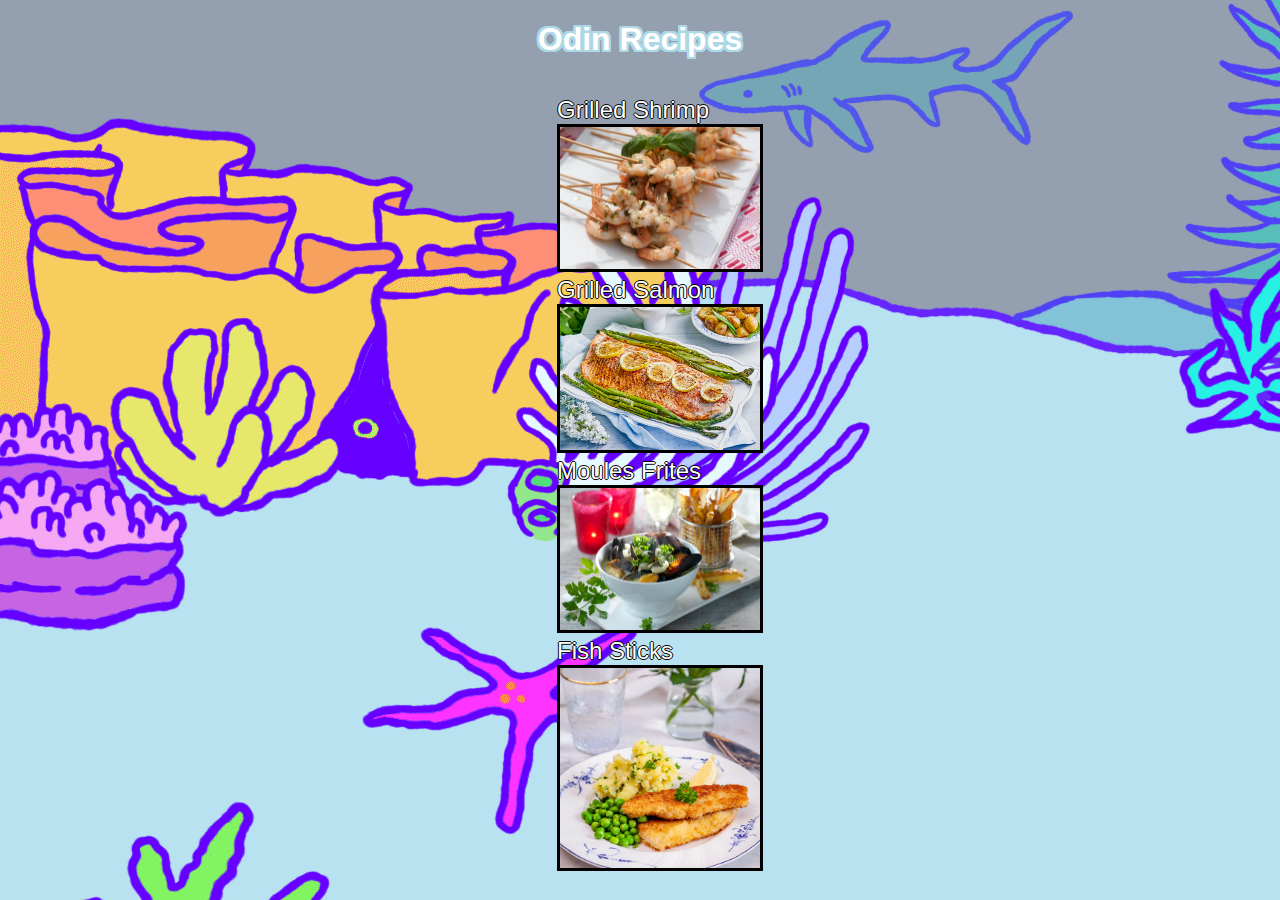
<file: index.html>
<!DOCTYPE html>
<html lang="en">
	<head>
		<meta charset="UTF-8" />
		<meta http-equiv="X-UA-Compatible" content="IE=edge" />
		<meta name="viewport" content="width=device-width, initial-scale=1.0" />
		<title>Recipes of the sea</title>
		<link rel="stylesheet" href="style.css" />
	</head>
	<body>
		<h1>Odin Recipes</h1>
		<div class="recipes">
			<ul>
				<li><a href="recipes/grilled-shrimp.html"> Grilled Shrimp</a></li>
				<img
					class="menu-img"
					src="images/shrimp.jpg"
					alt="Grilled shrimp image"
				/>
				<li><a href="recipes/grilled-salmon.html"> Grilled Salmon</a></li>
				<img
					class="menu-img"
					src="images/salmon.jpg"
					alt="Grilled salmon image"
				/>
				<li><a href="recipes/moules-frites.html"> Moules Frites</a></li>
				<img
					class="menu-img"
					src="images/moules-frites.jpg"
					alt="Moules frites image"
				/>
				<li><a href="recipes/fish-sticks.html">Fish Sticks</a></li>
				<img
					class="menu-img"
					src="images/fish-sticks.jpg"
					alt="Fish sticks image"
				/>
			</ul>
		</div>
	</body>
</html>
</file>
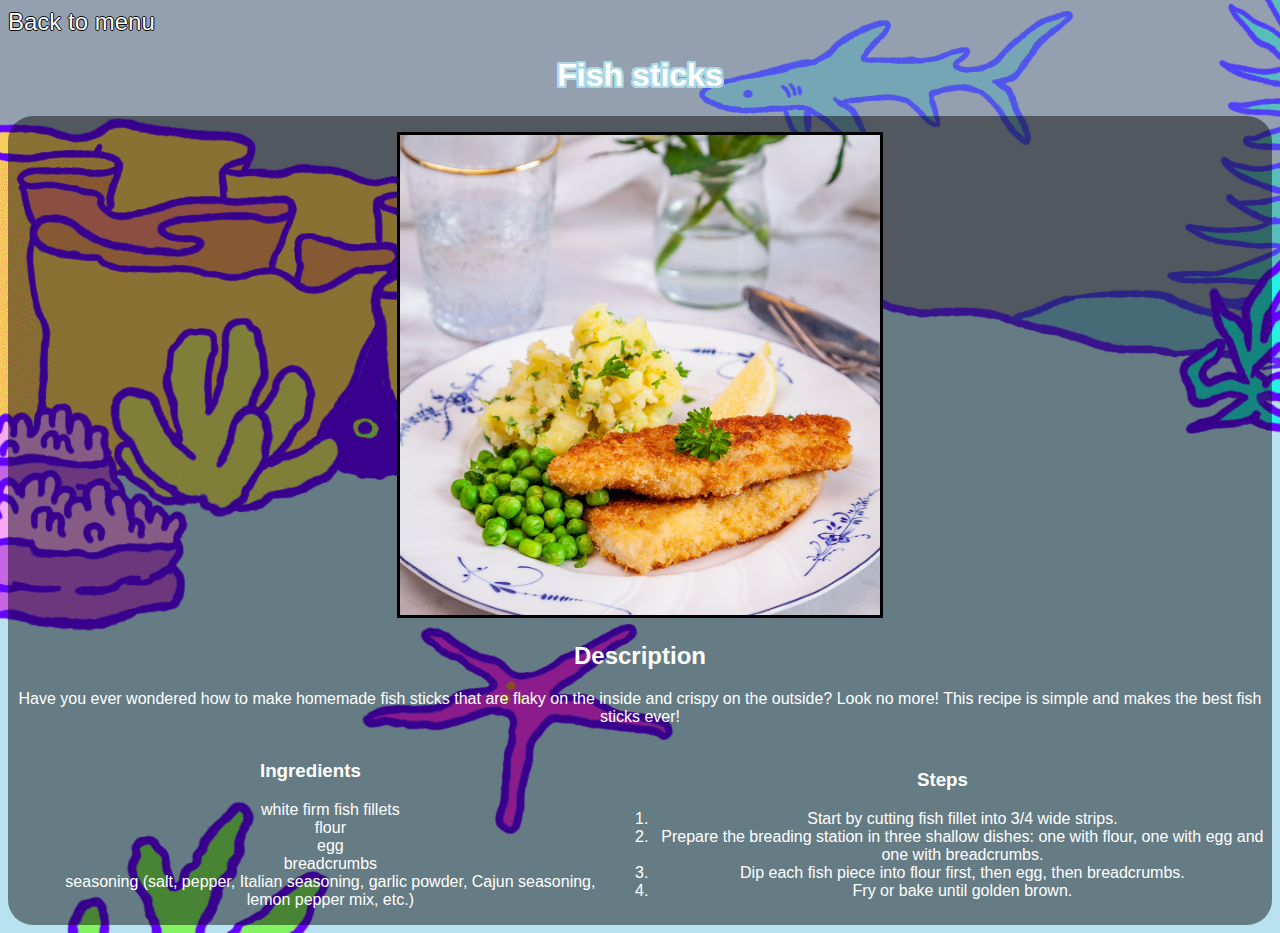
<file: recipes/fish-sticks.html>
<!DOCTYPE html>
<html lang="en">
	<head>
		<meta charset="UTF-8" />
		<meta http-equiv="X-UA-Compatible" content="IE=edge" />
		<meta name="viewport" content="width=device-width, initial-scale=1.0" />
		<title>Document</title>
		<link rel="stylesheet" href="../style.css" />
	</head>
	<body>
		<a href="../index.html">Back to menu</a>
		<h1>Fish sticks</h1>
		<div class="recipe-container">
			<img
				class="recipe-img"
				src="../images/fish-sticks.jpg"
				alt="Fish stick image"
			/>
			<h2>Description</h2>
			<p>
				Have you ever wondered how to make homemade fish sticks that are flaky
				on the inside and crispy on the outside? Look no more! This recipe is
				simple and makes the best fish sticks ever!
			</p>
			<div class="info-container">
				<div class="ingredients-box">
					<h3>Ingredients</h3>

					<ul>
						<li>white firm fish fillets</li>
						<li>flour</li>
						<li>egg</li>
						<li>breadcrumbs</li>
						<li>
							seasoning (salt, pepper, Italian seasoning, garlic powder, Cajun
							seasoning, lemon pepper mix, etc.)
						</li>
					</ul>
				</div>
				<div class="step-box">
					<h3>Steps</h3>
					<ol>
						<li>Start by cutting fish fillet into 3/4 wide strips.</li>
						<li>
							Prepare the breading station in three shallow dishes: one with
							flour, one with egg and one with breadcrumbs.
						</li>
						<li>
							Dip each fish piece into flour first, then egg, then breadcrumbs.
						</li>
						<li>Fry or bake until golden brown.</li>
					</ol>
				</div>
			</div>
		</div>
	</body>
</html>
</file>
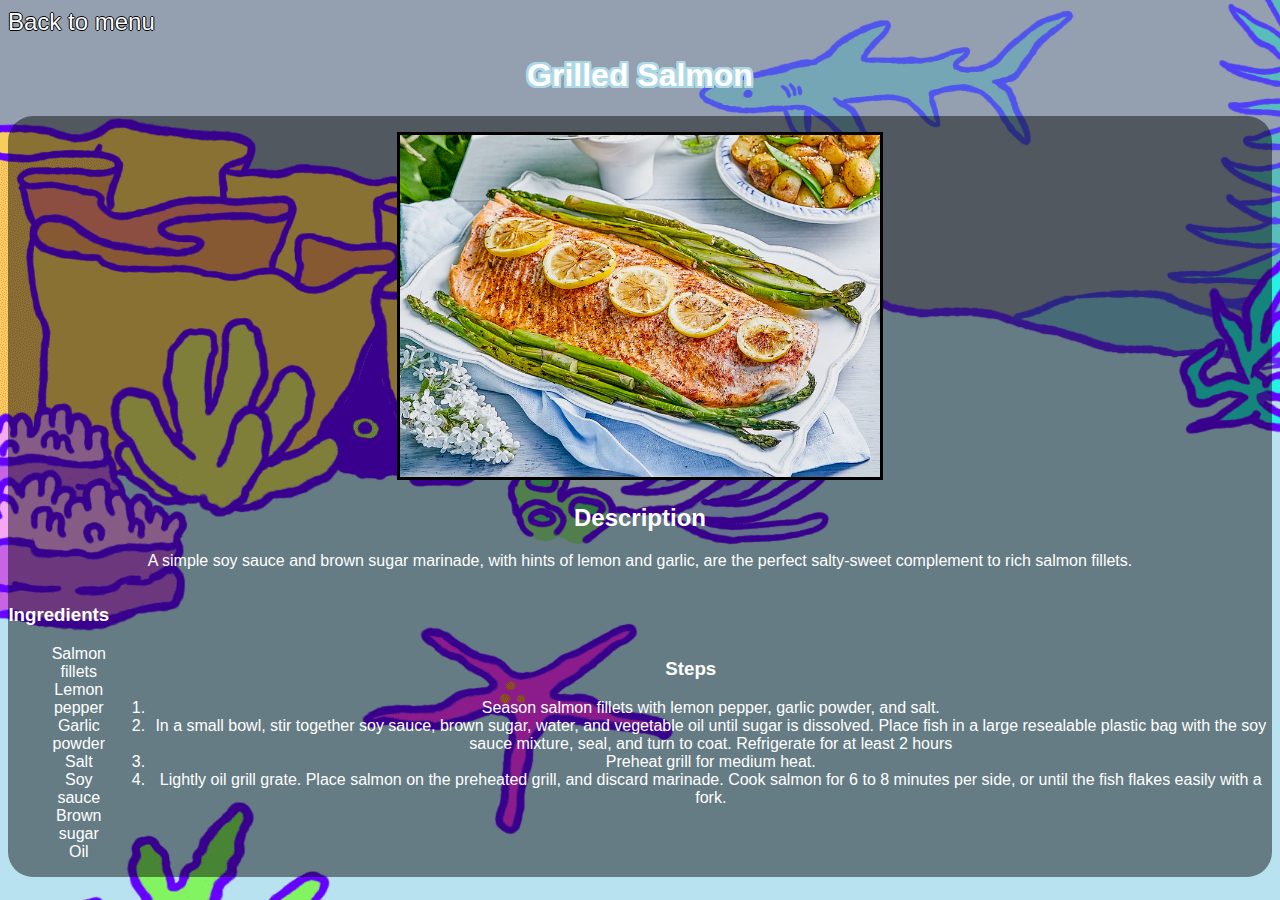
<file: recipes/grilled-salmon.html>
<!DOCTYPE html>
<html lang="en">
	<head>
		<meta charset="UTF-8" />
		<meta http-equiv="X-UA-Compatible" content="IE=edge" />
		<meta name="viewport" content="width=device-width, initial-scale=1.0" />
		<title>Document</title>
		<link rel="stylesheet" href="../style.css" />
	</head>
	<body>
		<a href="../index.html">Back to menu</a>
		<h1>Grilled Salmon</h1>
		<div class="recipe-container">
			<img
				class="recipe-img"
				src="../images/salmon.jpg"
				alt="Grilled salmon image"
			/>
			<h2>Description</h2>
			<p>
				A simple soy sauce and brown sugar marinade, with hints of lemon and
				garlic, are the perfect salty-sweet complement to rich salmon fillets.
			</p>
			<div class="info-container">
				<div class="ingredients-box">
					<h3>Ingredients</h3>
					<ul>
						<li>Salmon fillets</li>
						<li>Lemon pepper</li>
						<li>Garlic powder</li>
						<li>Salt</li>
						<li>Soy sauce</li>
						<li>Brown sugar</li>
						<li>Oil</li>
					</ul>
				</div>
				<div class="step-box">
					<h3>Steps</h3>
					<ol>
						<li>
							Season salmon fillets with lemon pepper, garlic powder, and salt.
						</li>
						<li>
							In a small bowl, stir together soy sauce, brown sugar, water, and
							vegetable oil until sugar is dissolved. Place fish in a large
							resealable plastic bag with the soy sauce mixture, seal, and turn
							to coat. Refrigerate for at least 2 hours
						</li>
						<li>Preheat grill for medium heat.</li>
						<li>
							Lightly oil grill grate. Place salmon on the preheated grill, and
							discard marinade. Cook salmon for 6 to 8 minutes per side, or
							until the fish flakes easily with a fork.
						</li>
					</ol>
				</div>
			</div>
		</div>
	</body>
</html>
</file>
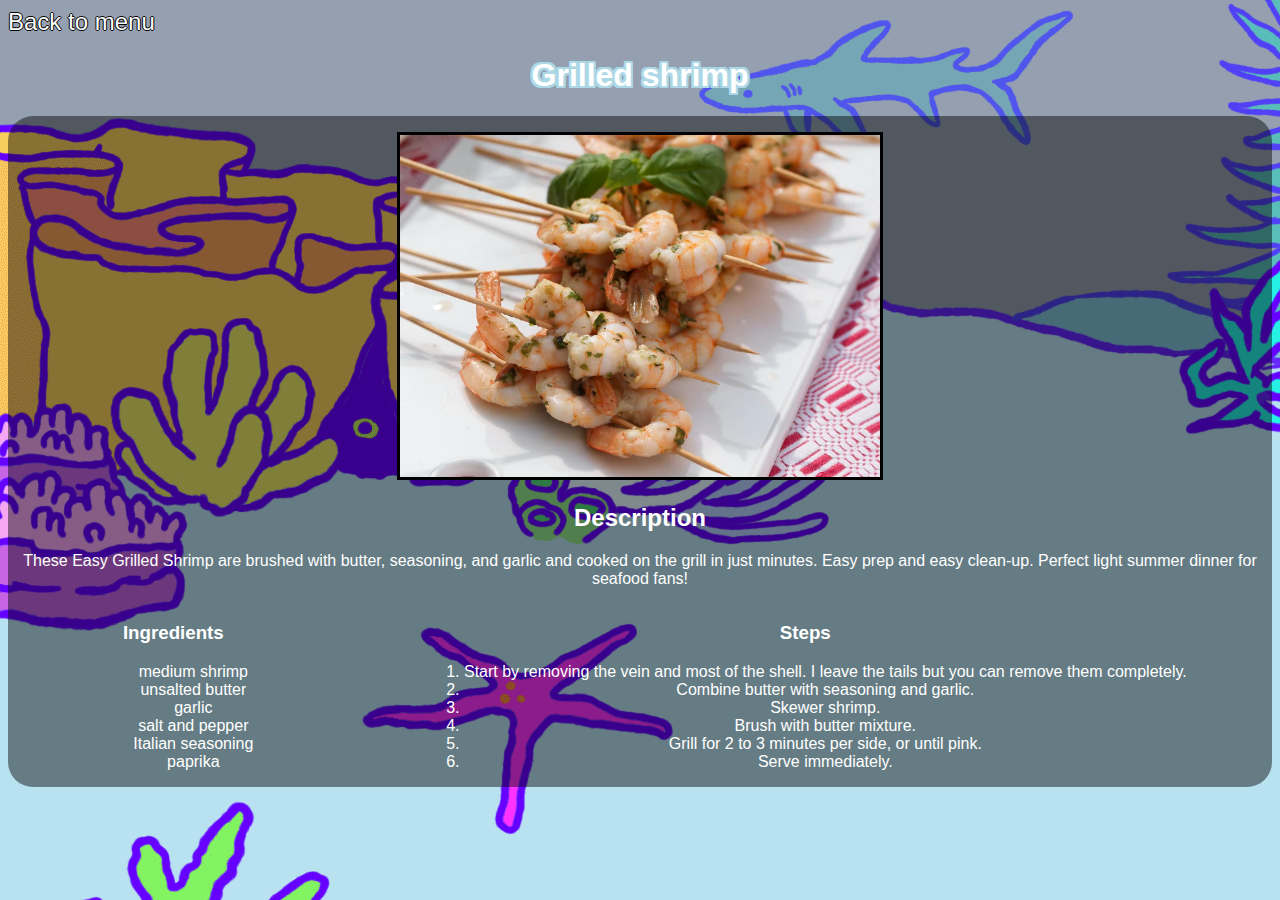
<file: recipes/grilled-shrimp.html>
<!DOCTYPE html>
<html lang="en">
	<head>
		<meta charset="UTF-8" />
		<meta http-equiv="X-UA-Compatible" content="IE=edge" />
		<meta name="viewport" content="width=device-width, initial-scale=1.0" />
		<title>Grilled shrimp recipe</title>
		<link rel="stylesheet" href="../style.css" />
	</head>
	<body>
		<a href="../index.html">Back to menu</a>
		<h1>Grilled shrimp</h1>
		<div class="recipe-container">
			<img
				class="recipe-img"
				src="../images/shrimp.jpg"
				alt="Grilled Shrimp image"
			/>
			<h2>Description</h2>
			<p>
				These Easy Grilled Shrimp are brushed with butter, seasoning, and garlic
				and cooked on the grill in just minutes. Easy prep and easy clean-up.
				Perfect light summer dinner for seafood fans!
			</p>
			<div class="info-container">
				<div class="ingredients-box">
					<h3>Ingredients</h3>
					<ul>
						<li>medium shrimp</li>
						<li>unsalted butter</li>
						<li>garlic</li>
						<li>salt and pepper</li>
						<li>Italian seasoning</li>
						<li>paprika</li>
					</ul>
				</div>
				<div class="step-box">
					<h3>Steps</h3>
					<ol>
						<li>
							Start by removing the vein and most of the shell. I leave the
							tails but you can remove them completely.
						</li>
						<li>Combine butter with seasoning and garlic.</li>
						<li>Skewer shrimp.</li>
						<li>Brush with butter mixture.</li>
						<li>Grill for 2 to 3 minutes per side, or until pink.</li>
						<li>Serve immediately.</li>
					</ol>
				</div>
			</div>
		</div>
	</body>
</html>
</file>
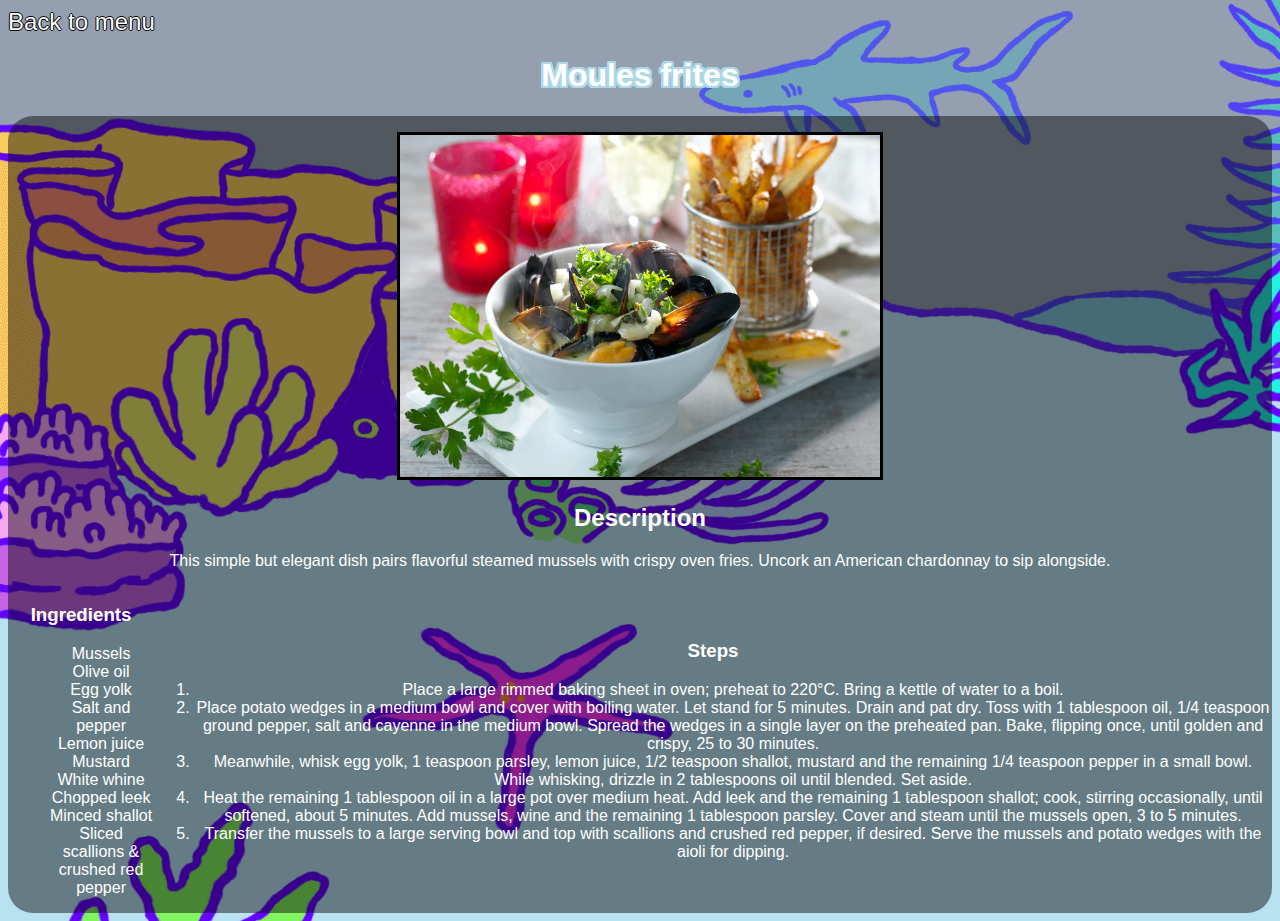
<file: recipes/moules-frites.html>
<!DOCTYPE html>
<html lang="en">
	<head>
		<meta charset="UTF-8" />
		<meta http-equiv="X-UA-Compatible" content="IE=edge" />
		<meta name="viewport" content="width=device-width, initial-scale=1.0" />
		<title>Document</title>
		<link rel="stylesheet" href="../style.css" />
	</head>
	<body>
		<a href="../index.html">Back to menu</a>
		<h1>Moules frites</h1>
		<div class="recipe-container">
			<img
				class="recipe-img"
				src="../images/moules-frites.jpg"
				alt="Moules frites image"
			/>
			<h2>Description</h2>
			<p>
				This simple but elegant dish pairs flavorful steamed mussels with crispy
				oven fries. Uncork an American chardonnay to sip alongside.
			</p>
			<div class="info-container">
				<div class="ingredients-box">
					<h3>Ingredients</h3>
					<ul>
						<li>Mussels</li>
						<li>Olive oil</li>
						<li>Egg yolk</li>
						<li>Salt and pepper</li>
						<li>Lemon juice</li>
						<li>Mustard</li>
						<li>White whine</li>
						<li>Chopped leek</li>
						<li>Minced shallot</li>
						<li>Sliced scallions & crushed red pepper</li>
					</ul>
				</div>
				<div class="step-box">
					<h3>Steps</h3>
					<ol>
						<li>
							Place a large rimmed baking sheet in oven; preheat to 220°C. Bring
							a kettle of water to a boil.
						</li>
						<li>
							Place potato wedges in a medium bowl and cover with boiling water.
							Let stand for 5 minutes. Drain and pat dry. Toss with 1 tablespoon
							oil, 1/4 teaspoon ground pepper, salt and cayenne in the medium
							bowl. Spread the wedges in a single layer on the preheated pan.
							Bake, flipping once, until golden and crispy, 25 to 30 minutes.
						</li>
						<li>
							Meanwhile, whisk egg yolk, 1 teaspoon parsley, lemon juice, 1/2
							teaspoon shallot, mustard and the remaining 1/4 teaspoon pepper in
							a small bowl. While whisking, drizzle in 2 tablespoons oil until
							blended. Set aside.
						</li>
						<li>
							Heat the remaining 1 tablespoon oil in a large pot over medium
							heat. Add leek and the remaining 1 tablespoon shallot; cook,
							stirring occasionally, until softened, about 5 minutes. Add
							mussels, wine and the remaining 1 tablespoon parsley. Cover and
							steam until the mussels open, 3 to 5 minutes.
						</li>
						<li>
							Transfer the mussels to a large serving bowl and top with
							scallions and crushed red pepper, if desired. Serve the mussels
							and potato wedges with the aioli for dipping.
						</li>
					</ol>
				</div>
			</div>
		</div>
	</body>
</html>
</file>
<file: style.css>
body {
	background-image: url("images/background-sea.gif");
	color: white;
	font-family: "Gill Sans", "Gill Sans MT", Calibri, "Trebuchet MS", sans-serif;
}

h1 {
	text-align: center;
	text-shadow: -2px -2px lightblue, -2px -1.5px lightblue, -2px -1px lightblue,
		-2px -0.5px lightblue, -2px 0px lightblue, -2px 0.5px lightblue,
		-2px 1px lightblue, -2px 1.5px lightblue, -2px 2px lightblue,
		-1.5px 2px lightblue, -1px 2px lightblue, -0.5px 2px lightblue,
		0px 2px lightblue, 0.5px 2px lightblue, 1px 2px lightblue,
		1.5px 2px lightblue, 2px 2px lightblue, 2px 1.5px lightblue,
		2px 1px lightblue, 2px 0.5px lightblue, 2px 0px lightblue,
		2px -0.5px lightblue, 2px -1px lightblue, 2px -1.5px lightblue,
		2px -2px lightblue, 1.5px -2px lightblue, 1px -2px lightblue,
		0.5px -2px lightblue, 0px -2px lightblue, -0.5px -2px lightblue,
		-1px -2px lightblue, -1.5px -2px lightblue;
}
ul {
	list-style-type: none;
}
a {
	font-size: 1.5em;
	text-decoration: none;
	color: white;
	text-shadow: -1px 0 black, 0 1px black, 1px 0 black, 0 -1px black;
}
a:hover {
	color: yellow;
	text-shadow: -2px 0 black, 0 2px black, 2px 0 black, 0 -2px black;
}
.menu-img {
	height: auto;
	width: 12.5em;
	border: 3px solid black;
}
.recipe-img {
	height: auto;
	width: 30em;
	border: 3px solid black;
	margin-top: 1rem;
}
.recipes {
	display: flex;
	justify-content: center;
}
.recipe-container {
	background-color: rgba(0, 0, 0, 0.45);
	text-align: center;
	border-radius: 25px;
}
.info-container {
	display: flex;
	align-items: center;
	justify-content: space-around;
}
</file>
